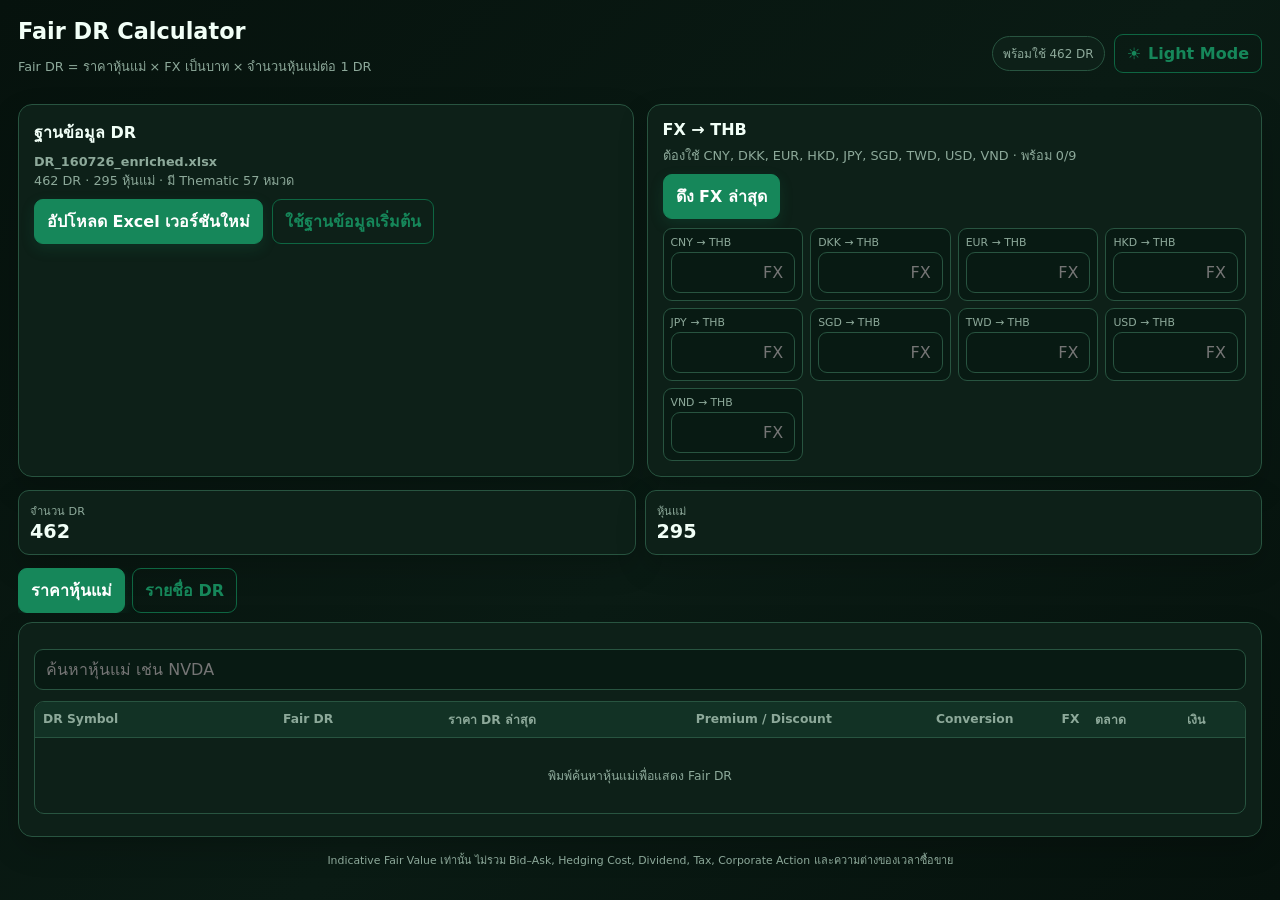
<file: index.html>
<!doctype html>
<html lang="th">
<head>
<meta charset="utf-8">
<meta name="viewport" content="width=device-width,initial-scale=1">
<meta http-equiv="Cache-Control" content="no-cache, no-store, must-revalidate">
<meta http-equiv="Pragma" content="no-cache">
<meta http-equiv="Expires" content="0">
<title>Fair DR Calculator</title>
<meta name="description" content="คำนวณ Indicative Fair Value ของ DR และค้นหารายชื่อ DR ตาม Thematic">
<script>document.documentElement.dataset.theme=localStorage.getItem('fdr-theme')||'dark';</script>
<link rel="stylesheet" href="style-v12.css?v=12">
</head>
<body>
<div class="w">
<header class="top"><div><h1>Fair DR Calculator</h1><p>Fair DR = ราคาหุ้นแม่ × FX เป็นบาท × จำนวนหุ้นแม่ต่อ 1 DR</p></div><div class="top-actions"><div id="status" class="badge">กำลังโหลดฐานข้อมูล…</div><button id="themeToggle" class="btn theme-toggle" type="button" aria-label="สลับ Light และ Dark Mode"><span class="theme-icon">☀️</span><span class="theme-label">Light Mode</span></button></div></header>
<section class="grid">
<div class="card"><h2>ฐานข้อมูล DR</h2><div id="dbinfo" class="muted">กำลังโหลด DR_160726_enriched.xlsx</div><div class="row" style="margin-top:9px"><label class="btn pri">อัปโหลด Excel เวอร์ชันใหม่<input id="file" class="file" type="file" accept=".xlsx"></label><button id="resetDb" class="btn">ใช้ฐานข้อมูลเริ่มต้น</button></div></div>
<div class="card"><h2>FX → THB</h2><div id="fxinfo" class="muted">ดึง Reference Rate ล่าสุด หรือแก้ตัวเลขด้วยมือ</div><div class="row" style="margin-top:9px"><button id="getfx" class="btn pri" disabled>ดึง FX ล่าสุด</button></div><div id="fxgrid" class="fx"></div></div>
</section>
<div id="msg" class="msg"></div>
<section class="metrics" style="grid-template-columns:repeat(2,minmax(0,1fr))"><div class="metric"><span>จำนวน DR</span><b id="mDr">—</b></div><div class="metric"><span>หุ้นแม่</span><b id="mU">—</b></div></section>
<nav class="tabs"><button class="btn tab active" data-p="prices">ราคาหุ้นแม่</button><button class="btn tab" data-p="directory">รายชื่อ DR</button></nav>
<section id="prices" class="panel active">
<div class="toolbar one"><input id="psearch" class="input" list="underlyingList" placeholder="ค้นหาหุ้นแม่ เช่น NVDA" disabled><datalist id="underlyingList"></datalist></div>
<div id="selectedBox" class="selected"><div class="selected-name"><b id="selectedSymbol">—</b><span id="selectedName">—</span></div><div class="field"><label>ราคาหุ้นแม่</label><input id="selectedPrice" class="input price" inputmode="decimal" autocomplete="off" placeholder="กรอกราคา"></div><div class="field"><label id="selectedFxLabel">FX → THB</label><input id="selectedFx" class="input price" inputmode="decimal" autocomplete="off" placeholder="FX"></div></div>
<div class="table"><table><thead><tr><th>DR Symbol</th><th class="num">Fair DR</th><th class="num">ราคา DR ล่าสุด</th><th class="num">Premium / Discount</th><th class="num">Conversion</th><th class="num">FX</th><th>ตลาด</th><th>เงิน</th></tr></thead><tbody id="ptbody"><tr><td colspan="8" class="empty">พิมพ์ค้นหาหุ้นแม่เพื่อแสดง Fair DR</td></tr></tbody></table></div><div id="pfoot" class="foot"></div>
</section>
<section id="directory" class="panel">
<div class="toolbar"><input id="dsearch" class="input" placeholder="ค้นหา DR หุ้นแม่ ชื่อบริษัท หรือ Theme" disabled><select id="themeFilter" disabled><option value="">ทุก Thematic</option></select></div>
<div class="table"><table><thead><tr><th>DR Symbol</th><th>หุ้นแม่</th><th>ธุรกิจหลัก</th><th>Thematic Category</th><th>Sector</th><th>ประเทศ</th><th>ตลาด</th><th class="num">Conversion</th></tr></thead><tbody id="dtbody"><tr><td colspan="8" class="empty">กำลังโหลดรายชื่อ DR</td></tr></tbody></table></div><div id="dfoot" class="foot"></div>
</section>
<div class="note">Indicative Fair Value เท่านั้น ไม่รวม Bid–Ask, Hedging Cost, Dividend, Tax, Corporate Action และความต่างของเวลาซื้อขาย</div>
</div>
<script src="https://cdn.sheetjs.com/xlsx-0.20.3/package/dist/xlsx.full.min.js"></script>
<script src="dr_u1.js?v=4"></script>
<script src="dr_u2.js?v=4"></script>
<script src="dr_u3.js?v=4"></script>
<script src="dr_rows.js?v=4"></script>
<script src="app-v10.js?v=10"></script>
<script src="theme-v11.js?v=11"></script>
</body>
</html>
</file>
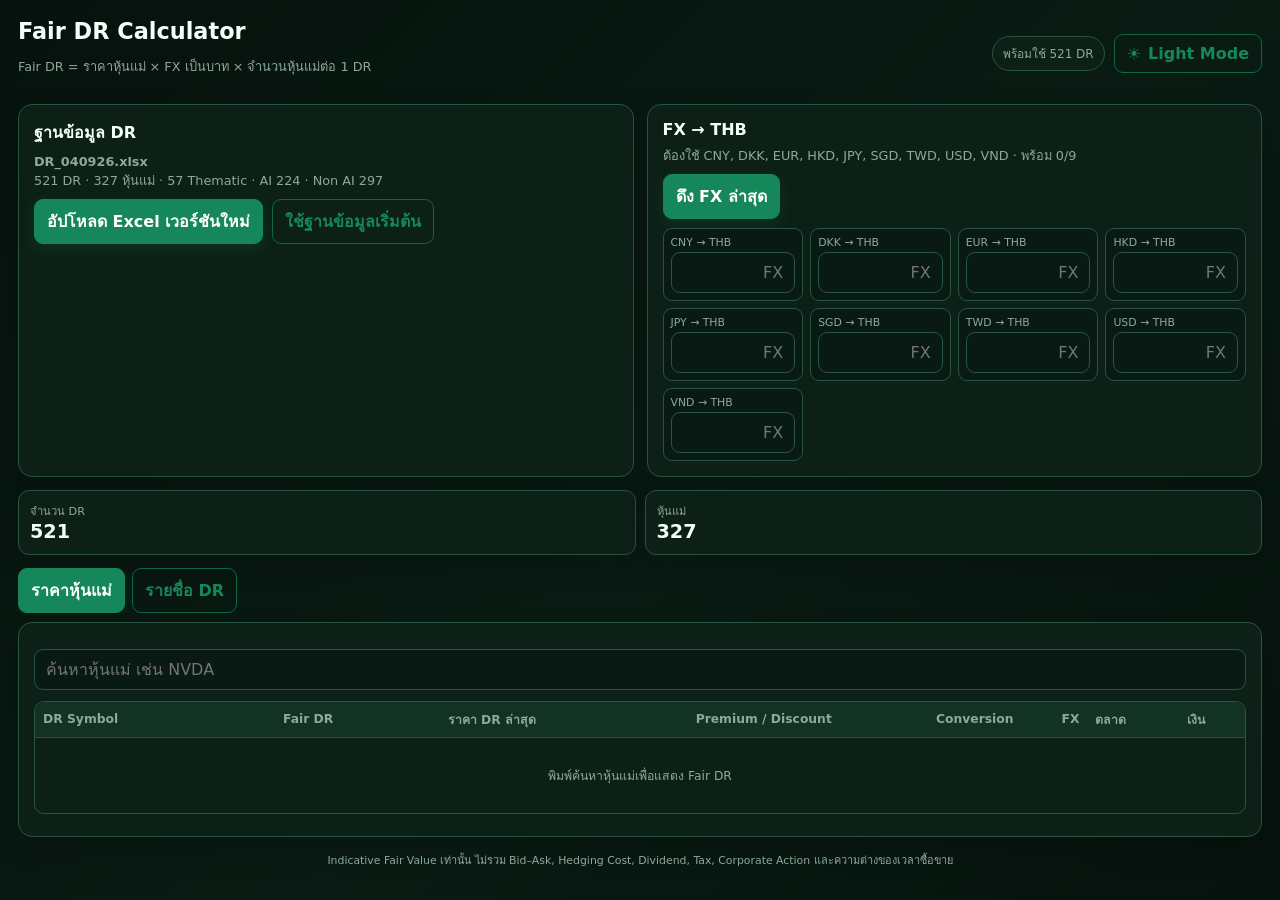
<file: dr_fair_calculator/index.html>
<!doctype html>
<html lang="th">
<head>
<meta charset="utf-8">
<meta name="viewport" content="width=device-width,initial-scale=1">
<meta http-equiv="Cache-Control" content="no-cache, no-store, must-revalidate">
<meta http-equiv="Pragma" content="no-cache">
<meta http-equiv="Expires" content="0">
<title>Fair DR Calculator</title>
<meta name="description" content="คำนวณ Indicative Fair Value ของ DR และค้นหารายชื่อ DR ตาม Thematic และ AI / Non AI">
<script>document.documentElement.dataset.theme=localStorage.getItem('fdr-theme')||'dark';</script>
<link rel="stylesheet" href="/style-v12.css?v=12">
<link rel="stylesheet" href="./style-v13.css?v=20260904">
</head>
<body>
<div class="w">
<header class="top"><div><h1>Fair DR Calculator</h1><p>Fair DR = ราคาหุ้นแม่ × FX เป็นบาท × จำนวนหุ้นแม่ต่อ 1 DR</p></div><div class="top-actions"><div id="status" class="badge">กำลังโหลดฐานข้อมูล…</div><button id="themeToggle" class="btn theme-toggle" type="button" aria-label="สลับ Light และ Dark Mode"><span class="theme-icon">☀️</span><span class="theme-label">Light Mode</span></button></div></header>
<section class="grid">
<div class="card"><h2>ฐานข้อมูล DR</h2><div id="dbinfo" class="muted">กำลังโหลด DR_040926.xlsx</div><div class="row" style="margin-top:9px"><label class="btn pri">อัปโหลด Excel เวอร์ชันใหม่<input id="file" class="file" type="file" accept=".xlsx"></label><button id="resetDb" class="btn">ใช้ฐานข้อมูลเริ่มต้น</button></div></div>
<div class="card"><h2>FX → THB</h2><div id="fxinfo" class="muted">ดึง Reference Rate ล่าสุด หรือแก้ตัวเลขด้วยมือ</div><div class="row" style="margin-top:9px"><button id="getfx" class="btn pri" disabled>ดึง FX ล่าสุด</button></div><div id="fxgrid" class="fx"></div></div>
</section>
<div id="msg" class="msg"></div>
<section class="metrics" style="grid-template-columns:repeat(2,minmax(0,1fr))"><div class="metric"><span>จำนวน DR</span><b id="mDr">—</b></div><div class="metric"><span>หุ้นแม่</span><b id="mU">—</b></div></section>
<nav class="tabs"><button class="btn tab active" data-p="prices">ราคาหุ้นแม่</button><button class="btn tab" data-p="directory">รายชื่อ DR</button></nav>
<section id="prices" class="panel active">
<div class="toolbar one"><input id="psearch" class="input" list="underlyingList" placeholder="ค้นหาหุ้นแม่ เช่น NVDA" disabled><datalist id="underlyingList"></datalist></div>
<div id="selectedBox" class="selected"><div class="selected-name"><b id="selectedSymbol">—</b><span id="selectedName">—</span></div><div class="field"><label>ราคาหุ้นแม่</label><input id="selectedPrice" class="input price" inputmode="decimal" autocomplete="off" placeholder="กรอกราคา"></div><div class="field"><label id="selectedFxLabel">FX → THB</label><input id="selectedFx" class="input price" inputmode="decimal" autocomplete="off" placeholder="FX"></div></div>
<div class="table"><table><thead><tr><th>DR Symbol</th><th class="num">Fair DR</th><th class="num">ราคา DR ล่าสุด</th><th class="num">Premium / Discount</th><th class="num">Conversion</th><th class="num">FX</th><th>ตลาด</th><th>เงิน</th></tr></thead><tbody id="ptbody"><tr><td colspan="8" class="empty">พิมพ์ค้นหาหุ้นแม่เพื่อแสดง Fair DR</td></tr></tbody></table></div><div id="pfoot" class="foot"></div>
</section>
<section id="directory" class="panel">
<div class="toolbar directory-tools"><input id="dsearch" class="input" placeholder="ค้นหา DR หุ้นแม่ ชื่อบริษัท Theme หรือ AI" disabled><select id="themeFilter" disabled><option value="">ทุก Thematic</option></select><select id="aiFilter" disabled><option value="">AI + Non AI</option><option value="AI">AI</option><option value="Non AI">Non AI</option></select></div>
<div class="table"><table><thead><tr><th>DR Symbol</th><th>หุ้นแม่</th><th>ธุรกิจหลัก</th><th>Thematic Category</th><th>Sector</th><th>AI / Non AI</th><th>ประเทศ</th><th>ตลาด</th><th class="num">Conversion</th></tr></thead><tbody id="dtbody"><tr><td colspan="9" class="empty">กำลังโหลดรายชื่อ DR</td></tr></tbody></table></div><div id="dfoot" class="foot"></div>
</section>
<div class="note">Indicative Fair Value เท่านั้น ไม่รวม Bid–Ask, Hedging Cost, Dividend, Tax, Corporate Action และความต่างของเวลาซื้อขาย</div>
</div>
<script src="https://cdn.sheetjs.com/xlsx-0.20.3/package/dist/xlsx.full.min.js"></script>
<script src="./dr_u1-v13.js?v=20260904"></script>
<script src="./dr_u2-v13.js?v=20260904"></script>
<script src="./dr_u3-v13.js?v=20260904"></script>
<script src="./dr_rows-v13.js?v=20260904"></script>
<script src="./app-v13.js?v=20260904"></script>
<script src="/theme-v11.js?v=11"></script>
</body>
</html>
</file>
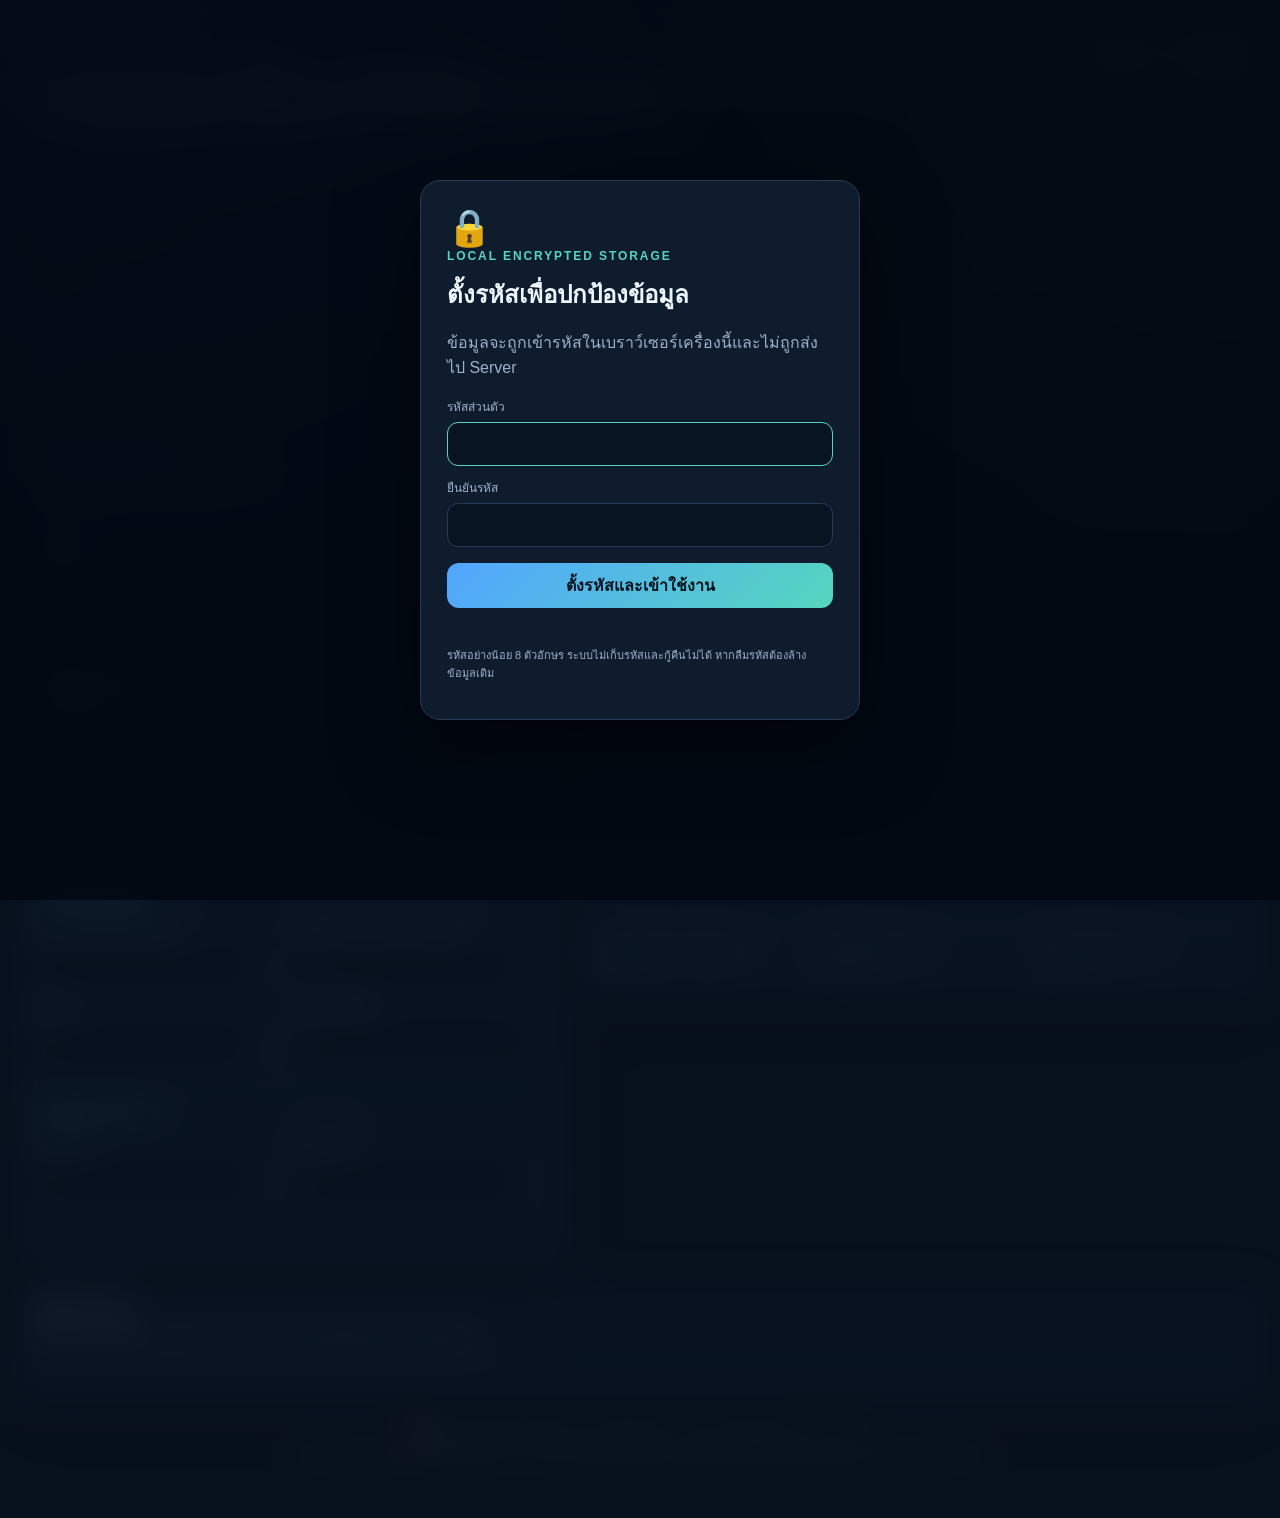
<file: retire-dblo8otrquvk0rgg/index.html>
<!doctype html>
<html lang="th" data-theme="dark">
<head>
<meta charset="utf-8">
<meta name="viewport" content="width=device-width,initial-scale=1">
<meta name="robots" content="noindex,nofollow,noarchive,nosnippet">
<meta name="referrer" content="no-referrer">
<meta http-equiv="Content-Security-Policy" content="default-src 'none'; script-src 'unsafe-inline'; style-src 'unsafe-inline'; img-src data:; connect-src 'none'; object-src 'none'; base-uri 'none'; form-action 'none'">
<title>RetirePlan Private</title>
<style>
:root{color-scheme:dark;--bg:#07101d;--panel:#0f1c2e;--panel2:#13233a;--line:#263a53;--text:#edf5ff;--muted:#9eb1c8;--p:#55d6be;--b:#52a5ff;--good:#4bd69a;--warn:#ffc861;--bad:#ff7786;--input:#081422}
:root[data-theme=light]{color-scheme:light;--bg:#f4f7fb;--panel:#fff;--panel2:#f7faff;--line:#d8e1ec;--text:#102136;--muted:#61748a;--p:#087f70;--b:#176fc1;--good:#16865a;--warn:#9a6500;--bad:#c53a4c;--input:#f8fbff}
*{box-sizing:border-box}body{margin:0;min-width:320px;font-family:Inter,"Noto Sans Thai","Segoe UI",sans-serif;color:var(--text);background:radial-gradient(circle at 8% -8%,#287dcc3d,transparent 35%),radial-gradient(circle at 95% 3%,#2dbe9f29,transparent 30%),var(--bg)}button,input{font:inherit}.shell{width:min(1360px,calc(100% - 28px));margin:auto;padding:32px 0 50px}.hero{display:flex;justify-content:space-between;gap:20px;align-items:flex-start;margin-bottom:20px}.eyebrow{color:var(--p);font-size:12px;font-weight:900;letter-spacing:.16em}.hero h1{font-size:clamp(30px,5vw,56px);letter-spacing:-.04em;margin:8px 0}.hero p{color:var(--muted);max-width:760px;line-height:1.65;margin:0}.actions{display:flex;gap:8px;flex-wrap:wrap;justify-content:flex-end}.btn{border:1px solid var(--line);border-radius:12px;padding:10px 13px;background:var(--panel);color:var(--text);cursor:pointer}.btn:hover{border-color:var(--p)}.summary{display:grid;grid-template-columns:repeat(4,1fr);gap:12px}.card,.panel{border:1px solid var(--line);border-radius:18px;background:color-mix(in srgb,var(--panel) 94%,transparent);box-shadow:0 18px 60px #0003}.card{padding:18px;min-height:130px;display:flex;flex-direction:column;justify-content:space-between}.card span,.card small,.muted{color:var(--muted)}.card strong{font-size:clamp(22px,2.6vw,34px);letter-spacing:-.03em}.status{margin:12px 0;padding:16px 18px;display:flex;gap:12px;align-items:center;border:1px solid var(--line);border-radius:15px;background:var(--panel)}.status p{margin:4px 0 0;color:var(--muted)}.grid{display:grid;grid-template-columns:minmax(0,.9fr) minmax(470px,1.1fr);gap:12px;align-items:start}.head{padding:18px 20px;border-bottom:1px solid var(--line);display:flex;justify-content:space-between;gap:14px}.head h2{font-size:18px;margin:0 0 5px}.head p{font-size:13px;margin:0;color:var(--muted);line-height:1.5}.form{padding:4px 20px 20px}.group{padding:17px 0;border-bottom:1px solid var(--line)}.group:last-child{border:0}.group h3{font-size:13px;color:var(--p);margin:0 0 12px}.fields{display:grid;grid-template-columns:repeat(2,1fr);gap:12px}.fields.three{grid-template-columns:repeat(3,1fr)}label>span{display:block;color:var(--muted);font-size:12px;margin-bottom:6px}.input{display:flex;border:1px solid var(--line);border-radius:11px;background:var(--input);overflow:hidden}.input:focus-within{border-color:var(--p)}.input input{width:100%;min-width:0;border:0;outline:0;padding:11px 8px 11px 11px;color:var(--text);background:transparent;font-weight:750}.input b{padding:12px 10px 0 3px;color:var(--muted);font-size:11px;white-space:nowrap}.hint{font-size:11px;color:var(--muted);margin-top:5px;line-height:1.45}.chartbox{padding:16px;height:410px}.chartbox canvas{width:100%;height:100%}.stats{display:grid;grid-template-columns:repeat(3,1fr);border-top:1px solid var(--line)}.stats div{padding:15px;border-right:1px solid var(--line)}.stats div:last-child{border:0}.stats span{display:block;color:var(--muted);font-size:11px;margin-bottom:5px}.below{margin-top:12px}.scenarios{display:grid;grid-template-columns:repeat(3,1fr);gap:12px;padding:18px}.scenario{padding:16px;border:1px solid var(--line);border-radius:14px;background:var(--panel2)}.scenario h3{margin:0;font-size:15px}.scenario strong{display:block;font-size:25px;margin:13px 0 5px}.scenario p{margin:0;color:var(--muted);font-size:12px;line-height:1.5}.good{color:var(--good)!important}.warn{color:var(--warn)!important}.bad{color:var(--bad)!important}.privacy{color:var(--p);font-size:12px;text-align:center;margin:18px 0 0}.disclaimer{color:var(--muted);font-size:11px;text-align:center;line-height:1.6;max-width:1000px;margin:10px auto 0}
.locked{overflow:hidden}.locked .shell{filter:blur(18px);opacity:.25;pointer-events:none;user-select:none}.gate{position:fixed;inset:0;z-index:99;display:grid;place-items:center;padding:18px;background:#030912dc;backdrop-filter:blur(15px)}body:not(.locked) .gate{display:none}.gatebox{width:min(440px,100%);padding:26px;border:1px solid var(--line);border-radius:20px;background:var(--panel);box-shadow:0 25px 80px #0008}.gatebox .icon{font-size:36px}.gatebox h2{margin:12px 0 7px}.gatebox>p{color:var(--muted);line-height:1.6}.gate label{display:block;margin-top:12px}.gate input{width:100%;padding:12px;border:1px solid var(--line);border-radius:11px;background:var(--input);color:var(--text);outline:0}.gate input:focus{border-color:var(--p)}.primary{width:100%;margin-top:16px;border:0;background:linear-gradient(135deg,var(--b),var(--p));color:#06131e;font-weight:900}.error{min-height:20px;color:var(--bad)!important;font-size:12px;margin:8px 0 0}.note{font-size:11px!important}.erase{display:block;width:100%;border:0;background:transparent;color:var(--bad);cursor:pointer;margin-top:8px}.erase[hidden]{display:none}
@media(max-width:1000px){.summary{grid-template-columns:repeat(2,1fr)}.grid{grid-template-columns:1fr}.chartpanel{grid-row:1}}@media(max-width:650px){.shell{width:calc(100% - 18px);padding-top:20px}.hero{flex-direction:column}.actions{justify-content:flex-start}.summary,.scenarios,.fields,.fields.three{grid-template-columns:1fr}.stats{grid-template-columns:1fr}.stats div{border-right:0;border-bottom:1px solid var(--line)}.chartbox{height:330px}}@media print{.gate,.actions,.inputpanel,.privacy,.disclaimer{display:none!important}.shell{width:100%;padding:0}.grid{display:block}.panel,.card{box-shadow:none;break-inside:avoid}}
</style>
</head>
<body class="locked">
<div class="gate" role="dialog" aria-modal="true">
  <div class="gatebox">
    <div class="icon">🔒</div><div class="eyebrow">LOCAL ENCRYPTED STORAGE</div>
    <h2 id="gateTitle">ตั้งรหัสเพื่อปกป้องข้อมูล</h2>
    <p id="gateText">ข้อมูลจะถูกเข้ารหัสในเบราว์เซอร์เครื่องนี้และไม่ถูกส่งไป Server</p>
    <form id="gateForm">
      <label><span>รหัสส่วนตัว</span><input id="pass" type="password" minlength="8" required autocomplete="new-password"></label>
      <label id="confirmWrap"><span>ยืนยันรหัส</span><input id="confirmPass" type="password" minlength="8" autocomplete="new-password"></label>
      <button id="gateBtn" class="btn primary" type="submit">ตั้งรหัสและเข้าใช้งาน</button>
      <p id="gateError" class="error"></p>
    </form>
    <p class="note">รหัสอย่างน้อย 8 ตัวอักษร ระบบไม่เก็บรหัสและกู้คืนไม่ได้ หากลืมรหัสต้องล้างข้อมูลเดิม</p>
    <button id="eraseBtn" class="erase" hidden>ล้างข้อมูลที่เข้ารหัสในเครื่องนี้</button>
  </div>
</div>
<div class="shell" aria-hidden="true">
<header class="hero"><div><div class="eyebrow">RETIREMENT PLANNING</div><h1>วางแผนเกษียณให้รู้ตัวเลขจริง</h1><p>คำนวณเงินที่ต้องมี เทียบกับเงินที่คาดว่าจะสะสมได้ และทดสอบความเสี่ยงจากผลตอบแทนกับเงินเฟ้อ</p></div><div class="actions"><button id="lockBtn" class="btn">🔒 ล็อก</button><button id="printBtn" class="btn">พิมพ์ / PDF</button><button id="themeBtn" class="btn">☀️ Light</button></div></header>
<section class="summary">
<div class="card"><span>เงินที่ต้องมีวันเกษียณ</span><strong id="required">—</strong><small>รวม Safety Margin</small></div>
<div class="card"><span>เงินที่คาดว่าจะมี</span><strong id="projected">—</strong><small>เงินปัจจุบันและการออม</small></div>
<div class="card"><span>ส่วนเกิน / ส่วนขาด</span><strong id="gap">—</strong><small id="ratio">—</small></div>
<div class="card"><span>ควรออมอย่างน้อยต่อเดือน</span><strong id="needMonthly">—</strong><small id="monthlyNote">—</small></div>
</section>
<section id="status" class="status"><b>●</b><div><strong id="statusTitle">—</strong><p id="statusText">—</p></div></section>
<div class="grid">
<section class="panel inputpanel"><div class="head"><div><h2>ข้อมูลสำหรับคำนวณ</h2><p>เข้ารหัสและเก็บเฉพาะในเบราว์เซอร์เครื่องนี้</p></div><button id="resetBtn" class="btn">ค่าเริ่มต้น</button></div><div class="form">
<div class="group"><h3>ช่วงเวลา</h3><div class="fields three">
<label><span>อายุปัจจุบัน</span><div class="input"><input id="currentAge" type="number" min="18" max="79"><b>ปี</b></div></label>
<label><span>อายุเกษียณ</span><div class="input"><input id="retireAge" type="number" min="30" max="85"><b>ปี</b></div></label>
<label><span>วางแผนถึงอายุ</span><div class="input"><input id="lifeAge" type="number" min="50" max="110"><b>ปี</b></div></label></div></div>
<div class="group"><h3>เงินที่มีและการออม</h3><div class="fields">
<label><span>เงินลงทุนปัจจุบัน</span><div class="input"><input id="currentSavings" type="number" min="0" step="10000"><b>บาท</b></div></label>
<label><span>เงินออมต่อเดือน</span><div class="input"><input id="monthlyContribution" type="number" min="0" step="1000"><b>บาท</b></div></label>
<label><span>เพิ่มเงินออมต่อปี</span><div class="input"><input id="contributionGrowth" type="number" min="0" max="30" step=".1"><b>%</b></div></label>
<label><span>เงินก้อนเพิ่มวันเกษียณ</span><div class="input"><input id="retirementLumpSum" type="number" min="0" step="10000"><b>บาท</b></div></label></div></div>
<div class="group"><h3>ค่าใช้จ่ายหลังเกษียณ</h3><div class="fields">
<label><span>ค่าใช้จ่ายต่อเดือน (เงินวันนี้)</span><div class="input"><input id="monthlyExpense" type="number" min="0" step="1000"><b>บาท</b></div></label>
<label><span>บำนาญ/รายได้ประจำ (เงินวันนี้)</span><div class="input"><input id="monthlyPension" type="number" min="0" step="1000"><b>บาท</b></div></label>
<label><span>เงินเฟ้อ</span><div class="input"><input id="inflation" type="number" min="0" max="15" step=".1"><b>%/ปี</b></div></label>
<label><span>Safety Margin</span><div class="input"><input id="safetyMargin" type="number" min="0" max="100"><b>%</b></div></label></div></div>
<div class="group"><h3>สมมติฐานผลตอบแทน</h3><div class="fields">
<label><span>ก่อนเกษียณ</span><div class="input"><input id="preReturn" type="number" min="-20" max="30" step=".1"><b>%/ปี</b></div></label>
<label><span>หลังเกษียณ</span><div class="input"><input id="postReturn" type="number" min="-20" max="30" step=".1"><b>%/ปี</b></div></label></div><p id="realReturn" class="hint">—</p></div>
</div></section>
<section class="panel chartpanel"><div class="head"><div><h2>เส้นทางเงินเกษียณ</h2><p id="chartSub">—</p></div></div><div class="chartbox"><canvas id="chart"></canvas></div><div class="stats"><div><span>ค่าใช้จ่ายเดือนแรกหลังเกษียณ</span><b id="futureExpense">—</b></div><div><span>ปีที่ใช้เงินหลังเกษียณ</span><b id="retireYears">—</b></div><div><span>เงินหมดโดยประมาณ</span><b id="deplete">—</b></div></div></section>
</div>
<section class="panel below"><div class="head"><div><h2>Stress Test</h2><p>อย่าดูเฉพาะกรณีฐาน เพราะผลตอบแทนจริงและเงินเฟ้อไม่เดินตามค่าเฉลี่ยทุกปี</p></div></div><div id="scenarios" class="scenarios"></div></section>
<p class="privacy">🔐 ข้อมูลเข้ารหัสด้วย AES-GCM · รหัสไม่ถูกจัดเก็บ · ไม่มีการส่งข้อมูลออกจากเบราว์เซอร์</p><p class="disclaimer">เป็นแบบจำลองเพื่อการวางแผน ไม่ใช่คำแนะนำการลงทุน และยังไม่รวมภาษี ค่าธรรมเนียม ความผันผวนของผลตอบแทนและค่าใช้จ่ายเฉพาะบุคคล</p>
</div>
<script>
(()=>{'use strict';
const STORE='rp-secure-v3',LEGACY='retireplan-inputs-v1',THEME='rp-theme-v1',LOCK_MS=15*60*1000,enc=new TextEncoder(),dec=new TextDecoder();
const D={currentAge:35,retireAge:60,lifeAge:90,currentSavings:1e6,monthlyContribution:2e4,contributionGrowth:3,retirementLumpSum:0,monthlyExpense:5e4,monthlyPension:0,inflation:2.5,safetyMargin:10,preReturn:6,postReturn:4};
const ids=Object.keys(D),I=Object.fromEntries(ids.map(x=>[x,document.getElementById(x)])),E={shell:document.querySelector('.shell'),gateForm:document.getElementById('gateForm'),pass:document.getElementById('pass'),confirmPass:document.getElementById('confirmPass'),confirmWrap:document.getElementById('confirmWrap'),gateBtn:document.getElementById('gateBtn'),gateTitle:document.getElementById('gateTitle'),gateText:document.getElementById('gateText'),gateError:document.getElementById('gateError'),eraseBtn:document.getElementById('eraseBtn'),required:document.getElementById('required'),projected:document.getElementById('projected'),gap:document.getElementById('gap'),ratio:document.getElementById('ratio'),needMonthly:document.getElementById('needMonthly'),monthlyNote:document.getElementById('monthlyNote'),status:document.getElementById('status'),statusTitle:document.getElementById('statusTitle'),statusText:document.getElementById('statusText'),futureExpense:document.getElementById('futureExpense'),retireYears:document.getElementById('retireYears'),deplete:document.getElementById('deplete'),realReturn:document.getElementById('realReturn'),chartSub:document.getElementById('chartSub'),chart:document.getElementById('chart'),scenarios:document.getElementById('scenarios'),lockBtn:document.getElementById('lockBtn'),printBtn:document.getElementById('printBtn'),themeBtn:document.getElementById('themeBtn'),resetBtn:document.getElementById('resetBtn')};
const money=new Intl.NumberFormat('th-TH',{style:'currency',currency:'THB',maximumFractionDigits:0}),num=new Intl.NumberFormat('th-TH',{maximumFractionDigits:1});let key=null,salt=null,open=false,saveTimer,lockTimer,queue=Promise.resolve();
const monthly=r=>Math.pow(1+r/100,1/12)-1,read=()=>Object.fromEntries(ids.map(x=>[x,Number.isFinite(+I[x].value)?+I[x].value:D[x]]));
function valid(v){return v.currentAge>=18&&v.retireAge>v.currentAge&&v.lifeAge>v.retireAge}
function project(v,c=v.monthlyContribution){let b=Math.max(0,v.currentSavings),m=monthly(v.preReturn),n=Math.round((v.retireAge-v.currentAge)*12),p=Math.max(0,c);for(let i=0;i<n;i++){b=b*(1+m)+p;if((i+1)%12===0)p*=1+Math.max(0,v.contributionGrowth)/100}return b+Math.max(0,v.retirementLumpSum)}
function annuity(first,ret,growth,n){if(first<=0)return 0;let r=monthly(ret),g=monthly(growth);return Math.abs(r-g)<1e-10?first*n/(1+r):first*(1-Math.pow((1+g)/(1+r),n))/(r-g)}
function calc(v){let y=v.retireAge-v.currentAge,ry=v.lifeAge-v.retireAge,inf=Math.pow(1+v.inflation/100,y),exp=Math.max(0,v.monthlyExpense)*inf,pen=Math.max(0,v.monthlyPension)*inf,need=Math.max(0,exp-pen),req=annuity(need,v.postReturn,v.inflation,Math.round(ry*12))*(1+Math.max(0,v.safetyMargin)/100),proj=project(v),gap=proj-req,ratio=req?proj/req:1;let lo=0,hi=Math.max(1e4,v.monthlyContribution);if(project(v,0)>=req)hi=0;else{for(let i=0;i<40&&project(v,hi)<req;i++)hi*=2;for(let i=0;i<65;i++){let mid=(lo+hi)/2;if(project(v,mid)>=req)hi=mid;else lo=mid}}return{y,ry,exp,need,req,proj,gap,ratio,monthly:hi}}
function path(v,r){let pts=[{a:v.currentAge,b:Math.max(0,v.currentSavings)}],b=pts[0].b,p=Math.max(0,v.monthlyContribution),pre=monthly(v.preReturn),post=monthly(v.postReturn),inf=monthly(v.inflation),count=0;for(let a=v.currentAge;a<v.retireAge;a++){for(let m=0;m<12;m++){b=b*(1+pre)+p;if(++count%12===0)p*=1+Math.max(0,v.contributionGrowth)/100}pts.push({a:a+1,b})}b+=Math.max(0,v.retirementLumpSum);pts[pts.length-1].b=b;let w=r.need,deplete=null;for(let a=v.retireAge;a<v.lifeAge;a++){for(let m=0;m<12;m++){b=b*(1+post)-w;w*=1+inf;if(b<=0&&deplete===null){deplete=a+(m+1)/12;b=0}}pts.push({a:a+1,b:Math.max(0,b)})}return{pts,deplete}}
function tone(el,t){el.classList.remove('good','warn','bad');el.classList.add(t)}
function draw(points,retire,target){let c=E.chart,x=c.getContext('2d'),d=Math.min(devicePixelRatio||1,2),w=Math.max(300,c.clientWidth),h=Math.max(260,c.clientHeight);c.width=w*d;c.height=h*d;x.setTransform(d,0,0,d,0,0);x.clearRect(0,0,w,h);let css=getComputedStyle(document.documentElement),mut=css.getPropertyValue('--muted'),line=css.getPropertyValue('--line'),p=css.getPropertyValue('--p'),b=css.getPropertyValue('--b'),pad={l:66,r:18,t:18,b:35},pw=w-pad.l-pad.r,ph=h-pad.t-pad.b,minA=points[0].a,maxA=points.at(-1).a,max=Math.max(target,...points.map(q=>q.b),1)*1.1,X=a=>pad.l+(a-minA)/(maxA-minA)*pw,Y=v=>pad.t+ph-v/max*ph;x.font='11px sans-serif';x.fillStyle=mut;x.strokeStyle=line;x.textAlign='right';for(let i=0;i<=4;i++){let v=max*i/4,y=Y(v);x.beginPath();x.moveTo(pad.l,y);x.lineTo(w-pad.r,y);x.stroke();x.fillText(v>=1e6?num.format(v/1e6)+'ล.':num.format(v),pad.l-8,y)}x.setLineDash([5,5]);x.strokeStyle=b;x.beginPath();x.moveTo(X(retire),pad.t);x.lineTo(X(retire),pad.t+ph);x.stroke();x.setLineDash([]);x.beginPath();points.forEach((q,i)=>i?x.lineTo(X(q.a),Y(q.b)):x.moveTo(X(q.a),Y(q.b)));x.strokeStyle=p;x.lineWidth=3;x.stroke();x.fillStyle=mut;x.textAlign='center';for(let a=Math.ceil(minA/10)*10;a<=maxA;a+=10)x.fillText(a,X(a),h-12)}
function render(v,r){let state=r.ratio>=1?'good':r.ratio>=.8?'warn':'bad',need=Math.ceil(r.monthly/100)*100,diff=need-v.monthlyContribution;E.required.textContent=money.format(r.req);E.projected.textContent=money.format(r.proj);E.gap.textContent=(r.gap>=0?'+':'−')+money.format(Math.abs(r.gap));E.ratio.textContent='ครอบคลุม '+num.format(r.ratio*100)+'%';E.needMonthly.textContent=money.format(need);E.monthlyNote.textContent=diff>0?'เพิ่มจากปัจจุบัน '+money.format(diff)+'/เดือน':'เงินออมปัจจุบันเพียงพอในกรณีฐาน';tone(E.gap,state);tone(E.needMonthly,diff<=0?'good':state);E.statusTitle.textContent=r.ratio>=1.1?'แผนมี Buffer เหนือเป้าหมาย':r.ratio>=1?'แผนผ่านเป้าแต่ Buffer จำกัด':r.ratio>=.8?'ยังขาดเงินแต่แก้ได้ด้วยการปรับแผน':'ช่องว่างเงินเกษียณอยู่ในระดับสูง';E.statusText.textContent=r.gap>=0?'คาดว่าเกินเป้า '+money.format(r.gap)+' แต่ควรดู Stress Test':'ส่วนขาดประมาณ '+money.format(Math.abs(r.gap))+' ไม่ควรแก้ด้วยการเพิ่มสมมติฐานผลตอบแทนเพียงอย่างเดียว';tone(E.status.querySelector('b'),state);let realPre=((1+v.preReturn/100)/(1+v.inflation/100)-1)*100,realPost=((1+v.postReturn/100)/(1+v.inflation/100)-1)*100;E.realReturn.textContent='ผลตอบแทนจริงหลังเงินเฟ้อ: ก่อนเกษียณ '+num.format(realPre)+'%/ปี · หลังเกษียณ '+num.format(realPost)+'%/ปี';E.futureExpense.textContent=money.format(r.exp)+'/เดือน';E.retireYears.textContent=num.format(r.ry)+' ปี';E.chartSub.textContent='สะสมอีก '+num.format(r.y)+' ปี และใช้เงิน '+num.format(r.ry)+' ปี';let pa=path(v,r);E.deplete.textContent=pa.deplete?'อายุ '+num.format(pa.deplete)+' ปี':'ยังไม่หมดถึงอายุ '+v.lifeAge+' ปี';tone(E.deplete,pa.deplete?'bad':'good');draw(pa.pts,v.retireAge,r.req);let ss=[['ระมัดระวัง',{...v,preReturn:v.preReturn-2,postReturn:v.postReturn-2,inflation:v.inflation+1}],['กรณีฐาน',v],['ดีกว่าคาด',{...v,preReturn:v.preReturn+2,postReturn:v.postReturn+1.5,inflation:Math.max(0,v.inflation-.5)}]];E.scenarios.innerHTML=ss.map(([n,s])=>{let z=calc(s),t=z.ratio>=1?'good':z.ratio>=.8?'warn':'bad';return'<article class="scenario"><h3>'+n+'</h3><strong class="'+t+'">'+num.format(z.ratio*100)+'%</strong><p>'+(z.gap>=0?'เกินเป้า ':'ขาด ')+money.format(Math.abs(z.gap))+'<br>ผลตอบแทนก่อน/หลัง '+num.format(s.preReturn)+'% / '+num.format(s.postReturn)+'% · เงินเฟ้อ '+num.format(s.inflation)+'%</p></article>'}).join('')}
function recalc(skip=false){if(!open)return;let v=read();if(!skip)schedule(v);if(!valid(v)){E.statusTitle.textContent='ข้อมูลอายุไม่ถูกต้อง';E.statusText.textContent='อายุเกษียณต้องมากกว่าอายุปัจจุบัน และอายุปลายแผนต้องมากกว่าอายุเกษียณ';return}render(v,calc(v))}
const b64=a=>btoa(String.fromCharCode(...a)),unb64=s=>Uint8Array.from(atob(s),c=>c.charCodeAt(0));async function derive(pass,s,it=250000){let m=await crypto.subtle.importKey('raw',enc.encode(pass),'PBKDF2',false,['deriveKey']);return crypto.subtle.deriveKey({name:'PBKDF2',salt:s,iterations:it,hash:'SHA-256'},m,{name:'AES-GCM',length:256},false,['encrypt','decrypt'])}async function encrypt(v,k,s){let iv=crypto.getRandomValues(new Uint8Array(12)),data=new Uint8Array(await crypto.subtle.encrypt({name:'AES-GCM',iv},k,enc.encode(JSON.stringify(v))));return JSON.stringify({v:3,it:250000,s:b64(s),i:b64(iv),d:b64(data)})}async function decrypt(r,k){let p=await crypto.subtle.decrypt({name:'AES-GCM',iv:unb64(r.i)},k,unb64(r.d));return JSON.parse(dec.decode(p))}function record(){try{let r=JSON.parse(localStorage.getItem(STORE));return r&&r.v===3?r:null}catch{return null}}function legacy(){try{return{...D,...JSON.parse(localStorage.getItem(LEGACY))}}catch{return{...D}}}
function save(v){if(!key||!salt)return;let k=key,s=new Uint8Array(salt),copy={...v};queue=queue.then(async()=>{localStorage.setItem(STORE,await encrypt(copy,k,s));localStorage.removeItem(LEGACY)}).catch(()=>{E.statusText.textContent='บันทึกข้อมูลไม่ได้ โปรดตรวจสอบพื้นที่ของเบราว์เซอร์'})}function schedule(v){clearTimeout(saveTimer);saveTimer=setTimeout(()=>save(v),250)}function fill(v){ids.forEach(x=>I[x].value=v[x]??D[x])}function clearUI(){ids.forEach(x=>I[x].value='');[E.required,E.projected,E.gap,E.needMonthly,E.futureExpense,E.retireYears,E.deplete].forEach(x=>x.textContent='—');E.ratio.textContent=E.monthlyNote.textContent='—';E.scenarios.innerHTML='';let c=E.chart.getContext('2d');c.clearRect(0,0,E.chart.width,E.chart.height)}
function gateMode(has){E.gateError.textContent='';E.pass.value=E.confirmPass.value='';E.confirmWrap.hidden=has;E.eraseBtn.hidden=!has;E.gateTitle.textContent=has?'ปลดล็อกข้อมูลส่วนตัว':'ตั้งรหัสเพื่อปกป้องข้อมูล';E.gateText.textContent=has?'กรอกรหัสเพื่อถอดรหัสข้อมูลในเบราว์เซอร์เครื่องนี้':localStorage.getItem(LEGACY)?'พบข้อมูลเดิม ระบบจะเข้ารหัสทันทีหลังตั้งรหัส':'ข้อมูลจะถูกเข้ารหัสในเบราว์เซอร์เครื่องนี้และไม่ถูกส่งไป Server';E.gateBtn.textContent=has?'ปลดล็อก':'ตั้งรหัสและเข้าใช้งาน';setTimeout(()=>E.pass.focus(),40)}function resetLock(){if(!open)return;clearTimeout(lockTimer);lockTimer=setTimeout(()=>lock(true),LOCK_MS)}function unlock(v,k,s){key=k;salt=new Uint8Array(s);open=true;fill({...D,...v});document.body.classList.remove('locked');E.shell.setAttribute('aria-hidden','false');recalc(true);resetLock()}
async function lock(doSave=true){if(!open)return;clearTimeout(saveTimer);clearTimeout(lockTimer);if(doSave)await save(read());key=salt=null;open=false;clearUI();document.body.classList.add('locked');E.shell.setAttribute('aria-hidden','true');gateMode(!!record())}
E.gateForm.addEventListener('submit',async e=>{e.preventDefault();E.gateError.textContent='';E.gateBtn.disabled=true;try{if(!crypto?.subtle)throw Error('เบราว์เซอร์ไม่รองรับการเข้ารหัส');let r=record(),p=E.pass.value;if(r){let s=unb64(r.s),k=await derive(p,s,r.it);let v;try{v=await decrypt(r,k)}catch{throw Error('รหัสไม่ถูกต้อง หรือข้อมูลเสียหาย')}unlock(v,k,s)}else{if(p.length<8)throw Error('รหัสต้องมีอย่างน้อย 8 ตัวอักษร');if(p!==E.confirmPass.value)throw Error('รหัสทั้งสองช่องไม่ตรงกัน');let s=crypto.getRandomValues(new Uint8Array(16)),k=await derive(p,s),v=legacy();localStorage.setItem(STORE,await encrypt(v,k,s));localStorage.removeItem(LEGACY);unlock(v,k,s)}}catch(err){E.gateError.textContent=err.message||'เกิดข้อผิดพลาด'}finally{E.gateBtn.disabled=false}});
E.eraseBtn.addEventListener('click',()=>{if(confirm('ล้างข้อมูลที่เข้ารหัสทั้งหมดในเครื่องนี้? การดำเนินการย้อนกลับไม่ได้')){localStorage.removeItem(STORE);localStorage.removeItem(LEGACY);gateMode(false)}});ids.forEach(x=>I[x].addEventListener('input',()=>recalc()));E.resetBtn.onclick=()=>{fill(D);recalc()};E.lockBtn.onclick=()=>lock(true);E.printBtn.onclick=()=>print();E.themeBtn.onclick=()=>{let t=document.documentElement.dataset.theme==='dark'?'light':'dark';document.documentElement.dataset.theme=t;localStorage.setItem(THEME,t);E.themeBtn.textContent=t==='dark'?'☀️ Light':'🌙 Dark';if(open)recalc(true)};['pointerdown','keydown','touchstart'].forEach(n=>document.addEventListener(n,resetLock,{passive:true}));document.addEventListener('visibilitychange',()=>{if(document.hidden&&open){clearTimeout(saveTimer);save(read())}});addEventListener('resize',()=>open&&recalc(true));let t=localStorage.getItem(THEME)||'dark';document.documentElement.dataset.theme=t;E.themeBtn.textContent=t==='dark'?'☀️ Light':'🌙 Dark';gateMode(!!record());
})();
</script>
</body></html>
</file>
<file: style-v12.css>
:root{color-scheme:dark;--bg1:#06120d;--bg2:#0a1b14;--p:#0d2018;--p2:#133326;--line:#285440;--t:#f1fff7;--m:#8da99a;--accent:#16875a;--accent2:#0e6642;--accentText:#ffffff;--input:#081a13;--thead:#123225;--hover:#103023;--pill:#102a20;--g:#2fbd79;--a:#ffbe55;--r:#ff6b78;--fair:#ffffff;--shadow:0 12px 30px rgba(0,0,0,.18)}
:root[data-theme="light"]{color-scheme:light;--bg1:#edf7f1;--bg2:#f9fcfa;--p:#ffffff;--p2:#e5f6ec;--line:#c4ddcf;--t:#14231b;--m:#63776b;--accent:#177a4d;--accent2:#0f5f3a;--accentText:#ffffff;--input:#ffffff;--thead:#e6f5ec;--hover:#edf9f2;--pill:#e9f7ef;--g:#087b49;--a:#b86f00;--r:#d84055;--fair:#12241a;--shadow:0 10px 28px rgba(39,90,62,.10)}
*{box-sizing:border-box}html{background:var(--bg1)}body{margin:0;min-height:100vh;background:linear-gradient(135deg,var(--bg1),var(--bg2) 55%,var(--bg1));color:var(--t);font-family:system-ui,-apple-system,"Segoe UI","Noto Sans Thai",sans-serif;transition:background .2s ease,color .2s ease}button,input,select,textarea{font:inherit}.w{max-width:1500px;margin:auto;padding:18px}.top,.row,.top-actions{display:flex;align-items:center;gap:9px;flex-wrap:wrap}.top{justify-content:space-between;margin-bottom:15px}.top h1{margin:0;font-size:1.4rem}.top p,.muted{color:var(--m);font-size:.8rem;line-height:1.5}.badge{padding:7px 10px;border:1px solid var(--line);border-radius:999px;color:var(--m);font-size:.75rem;background:var(--p)}.grid{display:grid;grid-template-columns:1fr 1fr;gap:13px}.card,.panel{background:var(--p);border:1px solid var(--line);border-radius:14px;padding:15px;box-shadow:var(--shadow)}.card h2{font-size:1rem;margin:0 0 7px}.btn{border:1px solid var(--accent2);background:transparent;color:var(--accent);padding:9px 12px;border-radius:9px;font-weight:800;cursor:pointer;transition:transform .12s ease,background .15s ease,color .15s ease,border-color .15s ease}.btn:hover{background:color-mix(in srgb,var(--accent) 10%,transparent)}.btn:active{transform:scale(.98)}.btn.pri,.tab.active{background:var(--accent);border-color:var(--accent);color:var(--accentText);box-shadow:0 5px 14px color-mix(in srgb,var(--accent) 18%,transparent)}.btn:disabled{opacity:.4;cursor:not-allowed}.theme-toggle{display:inline-flex;align-items:center;gap:7px;min-width:112px;justify-content:center}.theme-icon{font-size:1rem}.file{position:absolute;width:1px;height:1px;opacity:0}.metrics{display:grid;grid-template-columns:repeat(4,1fr);gap:9px;margin:13px 0}.metric{background:var(--p);border:1px solid var(--line);border-radius:11px;padding:11px;box-shadow:var(--shadow)}.metric span{display:block;color:var(--m);font-size:.7rem}.metric b{font-size:1.2rem}.tabs{display:flex;gap:7px;margin:13px 0 9px;overflow:auto}.panel{display:none}.panel.active{display:block}.toolbar{display:grid;grid-template-columns:minmax(220px,1fr) 220px;gap:8px;margin:11px 0}.toolbar.one{grid-template-columns:1fr}.input,select,textarea{width:100%;background:var(--input);border:1px solid var(--line);color:var(--t);border-radius:9px;padding:10px 11px;outline:none;transition:border-color .15s ease,box-shadow .15s ease}.input:focus,select:focus,textarea:focus{border-color:var(--accent2);box-shadow:0 0 0 3px color-mix(in srgb,var(--accent) 12%,transparent)}textarea{min-height:95px;resize:vertical}.fx{display:grid;grid-template-columns:repeat(auto-fit,minmax(125px,1fr));gap:7px;margin-top:9px}.fxi{background:var(--input);border:1px solid var(--line);border-radius:9px;padding:7px}.fxi label{display:block;color:var(--m);font-size:.68rem;margin-bottom:3px}.fxi input{text-align:right}.msg{display:none;margin:10px 0;padding:10px;border-radius:9px;background:color-mix(in srgb,var(--a) 15%,var(--p));color:var(--a);font-size:.78rem;line-height:1.5}.msg.show{display:block}.selected{display:none;grid-template-columns:minmax(180px,1fr) minmax(120px,180px) minmax(110px,160px);gap:9px;align-items:end;margin:10px 0 13px;padding:12px;background:var(--input);border:1px solid var(--line);border-radius:11px}.selected.show{display:grid}.field label{display:block;color:var(--m);font-size:.7rem;margin-bottom:5px}.selected-name b{display:block;font-size:1rem}.selected-name span{color:var(--m);font-size:.73rem}.table{overflow:auto;max-height:68vh;border:1px solid var(--line);border-radius:10px;background:var(--p)}table{width:100%;border-collapse:collapse;font-size:.77rem}th{position:sticky;top:0;background:var(--thead);color:var(--m);text-align:left;padding:8px;white-space:nowrap}td{padding:8px;border-top:1px solid var(--line);vertical-align:middle}tr:hover td{background:var(--hover)}.num{text-align:right;font-variant-numeric:tabular-nums}.sym{font-weight:800}.sub{display:block;color:var(--m);font-size:.67rem;max-width:360px;overflow:hidden;text-overflow:ellipsis;white-space:nowrap}.price{min-width:100px;text-align:right}.dr-price{min-width:110px}.fairv{font-weight:800;color:var(--fair)}.ok,.discount{color:var(--g)}.warn{color:var(--a)}.premium{color:var(--r)}.near{color:var(--m)}.foot{display:flex;justify-content:space-between;gap:8px;color:var(--m);font-size:.7rem;margin-top:7px}.note{text-align:center;color:var(--m);font-size:.68rem;margin-top:14px}.sector-pill{display:inline-block;padding:3px 7px;border-radius:999px;background:var(--pill);border:1px solid var(--line);white-space:nowrap}.empty{color:var(--m);text-align:center;padding:28px 10px}
@media(max-width:800px){.grid{grid-template-columns:1fr}.metrics{grid-template-columns:1fr 1fr}.selected{grid-template-columns:1fr}.toolbar{grid-template-columns:1fr}.badge{display:none}.w{padding:11px}.table{max-height:62vh}table{font-size:.74rem}.card,.panel{padding:12px}.top{align-items:flex-start}.top-actions{margin-left:auto}.theme-toggle{min-width:auto;padding:9px 11px}.theme-label{display:none}}
</file>
<file: dr_fair_calculator/style-v13.css>
.toolbar.directory-tools{grid-template-columns:minmax(220px,1fr) 220px 160px}
.ai-pill{display:inline-block;padding:3px 8px;border-radius:999px;border:1px solid var(--line);font-weight:800;white-space:nowrap}
.ai-pill.ai{color:var(--g);background:color-mix(in srgb,var(--g) 10%,var(--pill))}
.ai-pill.non-ai{color:var(--m);background:var(--pill)}
@media(max-width:800px){.toolbar.directory-tools{grid-template-columns:1fr}}
</file>
